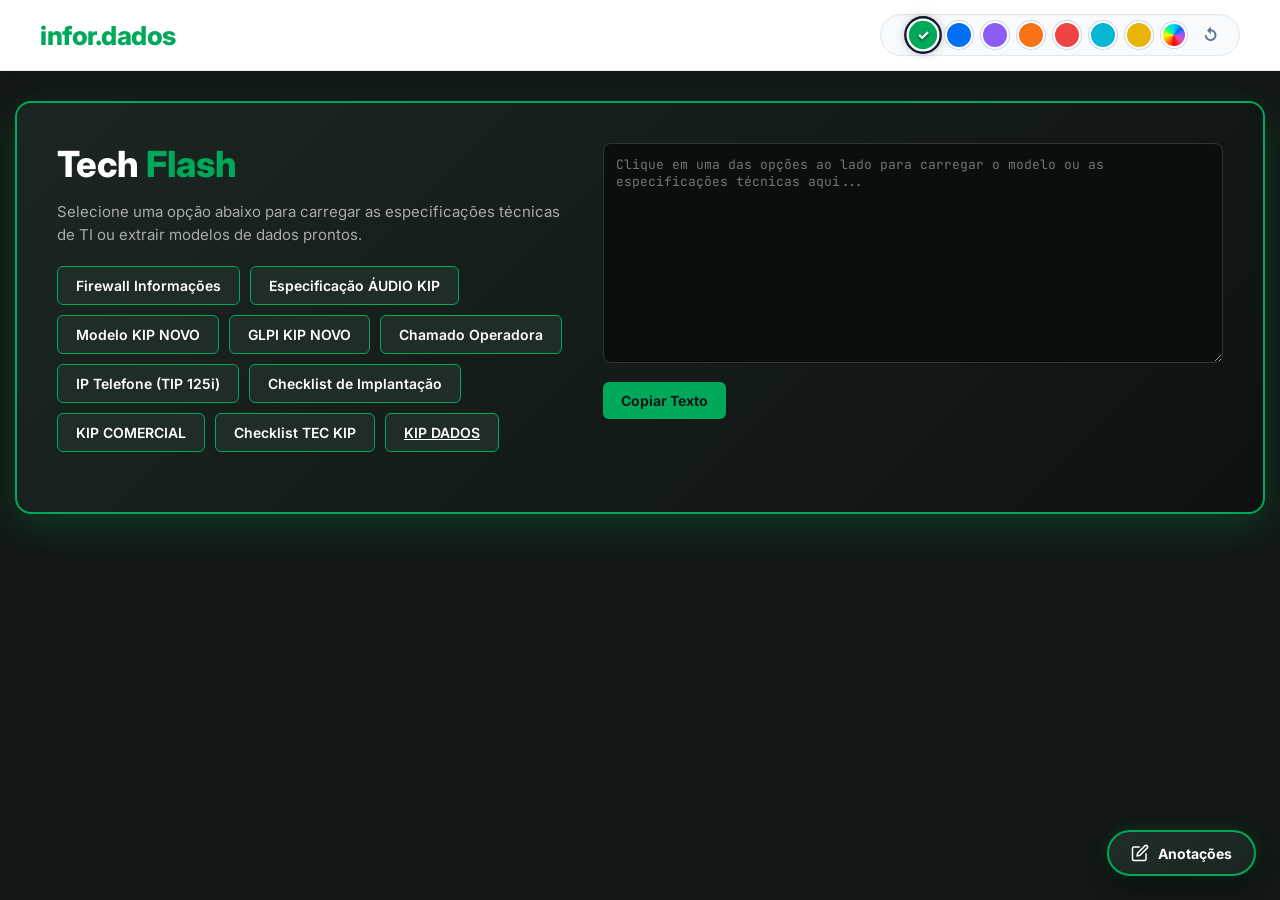
<file: UNIFICADO/index.html>
<!DOCTYPE html>
<html lang="pt-BR">

<head>
    <meta charset="UTF-8">
    <meta name="viewport" content="width=device-width, initial-scale=1.0">
    <title>Portal de Operações | infor.dados</title>
    <link rel="preconnect" href="https://fonts.googleapis.com">
    <link rel="preconnect" href="https://fonts.gstatic.com" crossorigin>
    <link
        href="https://fonts.googleapis.com/css2?family=Inter:wght@400;500;600;700;800&family=JetBrains+Mono:wght@400;500;600&display=swap"
        rel="stylesheet">

    <script>
        // Carrega o tema imediatamente para evitar qualquer piscada de cor (FOUC)
        (function () {
            try {
                const salvo = localStorage.getItem('infor_dados_tema');
                if (salvo) {
                    const dados = JSON.parse(salvo);
                    const r = document.documentElement.style;
                    if (dados.tipo === 'preset' && dados.valores) {
                        const v = dados.valores;
                        r.setProperty('--cor-primaria', v.primaria);
                        r.setProperty('--cor-primaria-rgb', v.rgb);
                        r.setProperty('--cor-destaque', v.destaque);
                        r.setProperty('--bg-body', v.body);
                        r.setProperty('--bg-card-ini', v.cardIni);
                        r.setProperty('--bg-card-fim', v.cardFim);
                        r.setProperty('--bg-botao', v.botao);
                        r.setProperty('--bg-input', v.input);
                    } else if (dados.tipo === 'custom' && dados.valores) {
                        const v = dados.valores;
                        for (const k in v) {
                            r.setProperty(k, v[k]);
                        }
                    }
                }
            } catch (e) { }
        })();
    </script>

    <link rel="stylesheet" href="style.css">

</head>

<body>

    <!-- CABEÇALHO -->
    <header>
        <div class="topo-inferior">
            <div class="logo-texto">infor.dados</div>

            <!-- CONTROLE DE CORES / TEMAS -->
            <div class="controle-tema">
                <span class="controle-tema-label"></span>
                <div class="lista-paletas">
                    <button type="button" class="btn-tema ativo" data-tema="verde" title="Verde Esmeralda (Padrão)"
                        style="background-color: #00a859;" onclick="selecionarTema('verde')"></button>
                    <button type="button" class="btn-tema" data-tema="azul" title="Azul Cibernético"
                        style="background-color: #0070f3;" onclick="selecionarTema('azul')"></button>
                    <button type="button" class="btn-tema" data-tema="roxo" title="Roxo Cyberpunk"
                        style="background-color: #8b5cf6;" onclick="selecionarTema('roxo')"></button>
                    <button type="button" class="btn-tema" data-tema="laranja" title="Laranja Sunset"
                        style="background-color: #f97316;" onclick="selecionarTema('laranja')"></button>
                    <button type="button" class="btn-tema" data-tema="vermelho" title="Vermelho Carmim"
                        style="background-color: #ef4444;" onclick="selecionarTema('vermelho')"></button>
                    <button type="button" class="btn-tema" data-tema="ciano" title="Ciano Matrix"
                        style="background-color: #06b6d4;" onclick="selecionarTema('ciano')"></button>
                    <button type="button" class="btn-tema" data-tema="dourado" title="Dourado Cyber"
                        style="background-color: #eab308;" onclick="selecionarTema('dourado')"></button>

                    <!-- Seletor de Qualquer Cor (Color Picker) -->
                    <div class="seletor-custom-wrapper" title="Escolha qualquer cor personalizada">
                        <div class="btn-custom-cor" id="btnCustomCor">
                            <input type="color" id="inputCorCustom" onchange="selecionarCorLivre(this.value)"
                                oninput="selecionarCorLivre(this.value)" value="#00a859">
                        </div>
                    </div>

                    <!-- Botão Reset -->
                    <button type="button" class="btn-reset-tema" title="Restaurar cor padrão"
                        onclick="selecionarTema('verde')">↺</button>
                </div>
            </div>
        </div>
    </header>

    <!-- BANNER COM PAINEL DE BOTÕES E EDITOR -->
    <div class="banner-principal">
        <div class="banner-texto">
            <h1>Tech<span> Flash</span></h1>
            <p>Selecione uma opção abaixo para carregar as especificações técnicas de TI ou extrair modelos de dados
                prontos.</p>

            <!-- Botões de Opções -->
            <div class="botoes-grid">
                <button onclick="carregarConteudo('firewall')">Firewall Informações</button>
                <button onclick="carregarConteudo('especificacoesAudioKip')">Especificação ÁUDIO KIP</button>
                <button onclick="carregarConteudo('kipNovo')">Modelo KIP NOVO</button>
                <button onclick="carregarConteudo('glpiKipNovo')">GLPI KIP NOVO</button>
                <button onclick="carregarConteudo('chamadoOperadora')">Chamado Operadora</button>
                <button onclick="carregarConteudo('idIpTelefone')">IP Telefone (TIP 125i)</button>
                <button onclick="carregarConteudo('checklist')">Checklist de Implantação</button>
                <button onclick="abrirChecklistKipComercial()" title="Abrir Checklist KIP Comercial no Google Docs">KIP
                    COMERCIAL</button>
                <button onclick="abrirChecklistKipTecnico()" title="Checklist KIP no Google Docs">Checklist TEC KIP
                </button>
                <button id="btnDadosKipDns"><a href="KIP DNS/index.html">KIP DADOS</a></button>
            </div>
        </div>

        <div class="painel-editor">
            <!-- Painel Especial para Chamados de Operadora (Campos Separados + Seleção de Entrada/Saída) -->
            <div id="painelOperadora" style="display: none;">
                <div class="seletor-tipo-chamado">
                    <button id="btnEntrada" class="ativo" onclick="selecionarTipo('entrada')">📥
                        ENTRADA</button>
                    <button id="btnSaida" onclick="selecionarTipo('saida')">📤 SAÍDA</button>
                </div>

                <div class="campo-grupo">
                    <label id="lblDestino" for="inputDestino">Número Alvo / Destino:</label>
                    <input type="text" id="inputDestino" placeholder="Ex: 1636258150">
                </div>

                <div class="campo-grupo">
                    <label id="lblOrigens" for="inputOrigens">Testes (Cole os dados brutos):</label>
                    <textarea id="inputOrigens" style="height: 120px;"
                        placeholder="Exemplo:&#10;16 99628-0832 tim 8h41&#10;16 99338-4116 vivo 8h42&#10;16 98823-6872 vivo 8h24"></textarea>
                </div>

                <div class="campo-grupo">
                    <label for="inputProblema">Problemas / Informações Complementares:</label>
                    <input type="text" id="inputProblema"
                        value="(Número não existe) | (Número digitado está incorreto) | (Ligação se encerra direto)">
                </div>
            </div>

            <!-- Editor Padrão (utilizado nos outros modelos) -->
            <div id="painelPadrao">
                <textarea id="editor"
                    placeholder="Clique em uma das opções ao lado para carregar o modelo ou as especificações técnicas aqui..."></textarea>
            </div>

            <div class="acoes-inferiores">
                <span id="msg" class="copied-msg">✓ Texto copiado com sucesso!</span>
                <div>
                    <button id="btnOrganizarOp" class="btn-formatar" style="display:none;"
                        onclick="gerarChamadoOperadora()">⚡ Gerar RLT Formatado</button>
                    <button class="btn-copiar" onclick="copiarTexto()">Copiar Texto</button>
                </div>
            </div>
        </div>
    </div>

    <!-- WIDGET FLUTUANTE DE ANOTAÇÕES (ABRE E FECHA QUANDO QUISER) -->
    <div id="widgetAnotacoesFlutuante">
        <!-- Botão Disparador Flutuante (FAB) -->
        <button type="button" id="btnToggleAnotacoes" class="btn-flutuante-anotacoes" onclick="togglePainelAnotacoes()"
            title="Abrir / Fechar Anotações Rápidas">
            <span class="icone-fab">
                <svg viewBox="0 0 24 24" aria-hidden="true">
                    <path d="M11 4H4a2 2 0 0 0-2 2v14a2 2 0 0 0 2 2h14a2 2 0 0 0 2-2v-7" />
                    <path d="M18.5 2.5a2.121 2.121 0 0 1 3 3L12 15l-4 1 1-4 9.5-9.5z" />
                </svg>
            </span>
            <span class="texto-fab">Anotações</span>
            <span id="badgeIndicadorAnotacoes" class="badge-indicador-conteudo" style="display: none;"
                title="Você tem anotações gravadas"></span>
        </button>

        <!-- Janela Flutuante -->
        <div id="janelaAnotacoesFlutuante" class="janela-flutuante-anotacoes">
            <div class="janela-anotacoes-header">
                <div class="janela-anotacoes-titulo">
                    <svg width="16" height="16" viewBox="0 0 24 24" fill="none" stroke="var(--cor-primaria)"
                        stroke-width="2" stroke-linecap="round" stroke-linejoin="round" aria-hidden="true">
                        <path d="M11 4H4a2 2 0 0 0-2 2v14a2 2 0 0 0 2 2h14a2 2 0 0 0 2-2v-7" />
                        <path d="M18.5 2.5a2.121 2.121 0 0 1 3 3L12 15l-4 1 1-4 9.5-9.5z" />
                    </svg>
                    <h3>Anotações</h3>
                    <span class="badge-status-salvo" id="badgeStatusSalvo">Salvo</span>
                    <div class="abas-notas">
                        <button type="button" class="aba-nota ativa" id="abaTxt" onclick="mudarAba('txt')"
                            title="Modo texto livre">Texto</button>
                        <button type="button" class="aba-nota" id="abaChk" onclick="mudarAba('chk')"
                            title="Modo checklist">Checklist</button>
                    </div>
                </div>
                <button type="button" class="btn-fechar-janela" onclick="fecharPainelAnotacoes()"
                    title="Fechar anotações (Esc)" style="margin-left:auto; flex-shrink:0;">✕</button>
            </div>

            <!-- Painel: Texto Livre -->
            <div class="janela-anotacoes-body" id="painelTextoNota">
                <textarea id="campoAnotacoes" class="campo-anotacoes-flutuante"
                    placeholder="Digite suas anotações do dia a dia (IPs, clientes, ramais, protocolos de suporte, testes)...&#10;&#10;Tudo é gravado automaticamente no seu navegador."></textarea>
            </div>

            <!-- Painel: Checklist -->
            <div class="janela-anotacoes-body painel-checklist" id="painelChecklistNota"
                style="padding:0; overflow:hidden;">
                <div class="checklist-adicionar">
                    <input type="text" id="inputNovaTask" placeholder="Cole uma lista ou digite e pressione Enter..."
                        onkeydown="if(event.key==='Enter') adicionarTaskChecklist()"
                        onpaste="onColarTaskChecklist(event)">
                    <button type="button" onclick="adicionarTaskChecklist()" title="Adicionar tarefa">+</button>
                </div>
                <div class="checklist-lista" id="listaChecklist">
                    <div class="checklist-vazio" id="checklistVazio">
                        <svg viewBox="0 0 24 24">
                            <circle cx="12" cy="12" r="9" />
                            <path d="M9 12l2 2 4-4" />
                        </svg>
                        <span>Nenhuma tarefa ainda.<br>Adicione uma acima.</span>
                    </div>
                </div>
                <div class="janela-anotacoes-footer" style="border-top: 1px solid rgba(255,255,255,0.07);">
                    <span id="contagemChecklist" style="font-size:11px; color:var(--cor-texto-sub);">0 tarefas</span>
                    <div class="acoes-flutuante-botoes">
                        <button type="button" class="btn-secundario-flutuante" onclick="limparConcluidasChecklist()"
                            title="Remover tarefas concluídas">Limpar Concluídas</button>
                    </div>
                </div>
            </div>

            <div class="janela-anotacoes-footer" id="footerTextoNota">
                <div class="anotacoes-meta-flutuante">
                    <span id="contagemAnotacoes">0 chars • 0 linhas</span>
                    <span id="ultimaModificacaoAnotacoes" class="ultima-modificacao"></span>
                </div>
                <div class="acoes-flutuante-botoes">
                    <button type="button" class="btn-secundario-flutuante" onclick="baixarAnotacoesTxt()"
                        title="Baixar .txt">↓ .txt</button>
                    <button type="button" class="btn-secundario-flutuante" id="btnLimparNota"
                        onclick="limparAnotacoes()" title="Limpar todas as anotações">Limpar</button>
                    <button type="button" class="btn-copiar-flutuante" onclick="copiarAnotacoes()">Copiar</button>
                </div>
            </div>
            <span id="msgAnotacoes" class="copied-msg-flutuante">✓ Copiado com sucesso!</span>
            <div class="resizer-anotacoes" title="Arraste para redimensionar" aria-label="Redimensionar anotações"
                onpointerdown="iniciarRedimensionamentoAnotacoes(event)"></div>
        </div>
    </div>

    <script src="script.js"></script>

</body>

</html>
</file>
<file: UNIFICADO/style.css>
:root {
    --cor-primaria: #00a859;
    --cor-primaria-rgb: 0, 168, 89;
    --cor-destaque: #00ff88;
    --bg-body: #121816;
    --bg-card-ini: #1b2622;
    --bg-card-fim: #0d1210;
    --bg-botao: #1f2c27;
    --bg-input: #0a0e0d;
    --borda-card: var(--cor-primaria);
    --borda-botao: var(--cor-primaria);
    --borda-input: #333333;
    --sombra-card: rgba(var(--cor-primaria-rgb), 0.2);
    --cor-texto: #ffffff;
    --cor-texto-sub: #aaaaaa;
}

* {
    box-sizing: border-box;
    margin: 0;
    padding: 0;
}

body {
    font-family: 'Inter', system-ui, -apple-system, BlinkMacSystemFont, 'Segoe UI', Roboto, sans-serif;
    background-color: var(--bg-body);
    color: var(--cor-texto);
    min-height: 100vh;
    transition: background-color 0.3s ease, color 0.3s ease;
}

/* --- CABEÇALHO MODERNO --- */
header {
    background-color: #ffffff;
    color: #333;
    padding: 0 40px;
    border-bottom: 1px solid #e2e8f0;
    box-shadow: 0 2px 10px rgba(0, 0, 0, 0.05);
}

.topo-inferior {
    display: flex;
    justify-content: space-between;
    align-items: center;
    min-height: 70px;
    gap: 20px;
    flex-wrap: wrap;
    padding: 10px 0;
}

.logo-texto {
    font-size: 26px;
    font-weight: 800;
    color: var(--cor-primaria);
    letter-spacing: -0.5px;
    display: flex;
    align-items: center;
    gap: 10px;
    transition: color 0.3s ease;
}

/* --- SELETOR DE CORES DO SISTEMA --- */
.controle-tema {
    display: inline-flex;
    align-items: center;
    gap: 12px;
    background: #f8fafc;
    padding: 6px 16px;
    border-radius: 9999px;
    border: 1px solid #e2e8f0;
    box-shadow: inset 0 1px 2px rgba(0, 0, 0, 0.03);
}

.controle-tema-label {
    font-size: 12px;
    font-weight: 700;
    color: #64748b;
    display: flex;
    align-items: center;
    gap: 6px;
    text-transform: uppercase;
    letter-spacing: 0.5px;
    user-select: none;
}

.lista-paletas {
    display: flex;
    align-items: center;
    gap: 8px;
}

.btn-tema {
    all: unset;
    width: 24px;
    height: 24px;
    border-radius: 50% !important;
    border: 2px solid #ffffff !important;
    box-shadow: 0 0 0 1px #cbd5e1;
    cursor: pointer;
    padding: 0 !important;
    margin: 0 !important;
    display: inline-flex;
    align-items: center;
    justify-content: center;
    transition: transform 0.2s cubic-bezier(0.34, 1.56, 0.64, 1), box-shadow 0.2s ease !important;
    position: relative;
}

.btn-tema:hover {
    transform: scale(1.22);
    box-shadow: 0 0 0 2px var(--cor-primaria), 0 3px 8px rgba(0, 0, 0, 0.2) !important;
    background-color: initial !important;
    color: initial !important;
}

.btn-tema.ativo {
    transform: scale(1.18);
    box-shadow: 0 0 0 2px #0f172a, 0 0 10px rgba(0, 0, 0, 0.35) !important;
}

.btn-tema.ativo::after {
    content: "✓";
    color: #ffffff;
    font-size: 12px;
    font-weight: 800;
    line-height: 1;
    text-shadow: 0 1px 2px rgba(0, 0, 0, 0.8);
}

/* Seletor Customizado (Color Picker) */
.seletor-custom-wrapper {
    position: relative;
    display: inline-flex;
    align-items: center;
}

.btn-custom-cor {
    width: 26px;
    height: 26px;
    border-radius: 50%;
    background: conic-gradient(from 180deg, #ff0000, #ff8800, #ffff00, #00ff88, #00d4ff, #0070f3, #a855f7, #ec4899, #ff0000);
    border: 2px solid #ffffff;
    box-shadow: 0 0 0 1px #cbd5e1;
    cursor: pointer;
    display: flex;
    align-items: center;
    justify-content: center;
    transition: transform 0.2s cubic-bezier(0.34, 1.56, 0.64, 1), box-shadow 0.2s ease;
    position: relative;
    overflow: hidden;
}

.btn-custom-cor:hover {
    transform: scale(1.22);
    box-shadow: 0 0 0 2px var(--cor-primaria), 0 3px 8px rgba(0, 0, 0, 0.2);
}

.btn-custom-cor.ativo {
    transform: scale(1.18);
    box-shadow: 0 0 0 2px #0f172a, 0 0 10px rgba(0, 0, 0, 0.35);
}

.btn-custom-cor.ativo::after {
    content: "★";
    color: #ffffff;
    font-size: 13px;
    font-weight: 900;
    line-height: 1;
    text-shadow: 0 1px 3px rgba(0, 0, 0, 0.9);
    pointer-events: none;
    position: absolute;
}

.btn-custom-cor input[type="color"] {
    position: absolute;
    top: -10px;
    left: -10px;
    width: 50px;
    height: 50px;
    opacity: 0;
    cursor: pointer;
    border: none;
}

.btn-reset-tema {
    all: unset;
    width: 26px;
    height: 26px;
    border-radius: 50% !important;
    color: #64748b;
    font-size: 16px;
    font-weight: bold;
    cursor: pointer;
    display: inline-flex;
    align-items: center;
    justify-content: center;
    transition: transform 0.25s ease, color 0.2s ease, background 0.2s ease !important;
    margin-left: 2px !important;
}

.btn-reset-tema:hover {
    color: #0f172a !important;
    background: #e2e8f0 !important;
    transform: rotate(-180deg) !important;
}

/* --- BANNER PRINCIPAL --- */
.banner-principal {
    max-width: 1250px;
    margin: 30px auto;
    background: linear-gradient(135deg, var(--bg-card-ini) 0%, var(--bg-card-fim) 100%);
    border: 2px solid var(--borda-card);
    border-radius: 16px;
    padding: 40px;
    display: flex;
    gap: 30px;
    align-items: flex-start;
    box-shadow: 0 12px 35px var(--sombra-card);
    transition: background 0.3s ease, border-color 0.3s ease, box-shadow 0.3s ease;
}

.banner-texto {
    flex: 1;
}

.banner-texto h1 {
    font-size: 36px;
    color: #fff;
    margin-bottom: 15px;
    line-height: 1.2;
    font-weight: 800;
}

.banner-texto h1 span {
    color: var(--cor-primaria);
    transition: color 0.3s ease;
}

.banner-texto p {
    color: var(--cor-texto-sub);
    font-size: 15px;
    margin-bottom: 20px;
    line-height: 1.5;
}

/* Área de Ações e Botões */
.botoes-grid {
    display: flex;
    gap: 10px;
    flex-wrap: wrap;
    margin-bottom: 20px;
}

button {
    background-color: var(--bg-botao);
    color: #fff;
    border: 1px solid var(--borda-botao);
    padding: 10px 18px;
    border-radius: 6px;
    cursor: pointer;
    font-size: 14px;
    font-weight: 600;
    font-family: inherit;
    transition: background-color 0.2s, color 0.2s, border-color 0.2s, transform 0.15s, box-shadow 0.15s;
}

button:hover {
    background-color: var(--cor-primaria);
    color: var(--bg-body);
    transform: translateY(-1px);
    box-shadow: 0 4px 12px rgba(var(--cor-primaria-rgb), 0.3);
}

button:active {
    transform: translateY(0);
}

/* Estilos dos Formulários Especiais */
.painel-editor {
    flex: 1.2;
    width: 100%;
}

.campo-grupo {
    margin-bottom: 12px;
}

.campo-grupo label {
    display: block;
    font-size: 13px;
    color: var(--cor-destaque);
    margin-bottom: 5px;
    font-weight: 600;
    transition: color 0.3s ease;
}

input[type="text"],
textarea {
    width: 100%;
    background-color: var(--bg-input);
    color: var(--cor-destaque);
    border: 1px solid var(--borda-input);
    border-radius: 8px;
    padding: 12px;
    font-family: 'JetBrains Mono', 'Courier New', Courier, monospace;
    font-size: 13px;
    transition: background-color 0.3s ease, border-color 0.2s ease, color 0.3s ease, box-shadow 0.2s ease;
}

input[type="text"]:focus,
textarea:focus {
    border-color: var(--cor-primaria);
    box-shadow: 0 0 12px rgba(var(--cor-primaria-rgb), 0.35);
    outline: none;
}

textarea {
    height: 220px;
    resize: vertical;
}

.seletor-tipo-chamado {
    display: flex;
    gap: 10px;
    margin-bottom: 15px;
    background: var(--bg-input);
    padding: 10px;
    border-radius: 8px;
    border: 1px solid var(--borda-botao);
    transition: background-color 0.3s ease, border-color 0.3s ease;
}

.seletor-tipo-chamado button {
    flex: 1;
    padding: 8px;
    font-size: 13px;
    background: var(--bg-botao);
    border-color: var(--borda-botao);
}

.seletor-tipo-chamado button.ativo {
    background-color: var(--cor-primaria);
    color: var(--bg-body);
    border-color: var(--cor-destaque);
    font-weight: 700;
}

.acoes-inferiores {
    display: flex;
    justify-content: space-between;
    align-items: center;
    margin-top: 15px;
    gap: 10px;
}

.btn-formatar {
    background-color: var(--bg-botao);
    color: var(--cor-destaque);
    border: 1px solid var(--cor-destaque);
}

.btn-formatar:hover {
    background-color: var(--cor-destaque);
    color: var(--bg-body);
}

.btn-copiar {
    background-color: var(--cor-primaria);
    color: var(--bg-body);
    border: none;
    font-weight: bold;
}

.btn-copiar:hover {
    filter: brightness(1.15);
    color: #fff;
}

.copied-msg {
    color: var(--cor-destaque);
    font-size: 13px;
    font-weight: bold;
    display: none;
    transition: color 0.3s ease;
}

/* =================================================== */
/* --- WIDGET FLUTUANTE DE ANOTAÇÕES (DRAWER / FAB) --- */
/* =================================================== */
#widgetAnotacoesFlutuante {
    position: fixed;
    bottom: 24px;
    right: 24px;
    z-index: 9999;
    font-family: 'Inter', system-ui, sans-serif;
}

/* Botão Flutuante (FAB) */
.btn-flutuante-anotacoes {
    all: unset;
    display: flex;
    align-items: center;
    gap: 9px;
    background: linear-gradient(135deg, var(--bg-botao) 0%, var(--bg-card-ini) 100%);
    color: #ffffff;
    border: 2px solid var(--borda-botao);
    padding: 12px 22px;
    border-radius: 9999px;
    cursor: pointer;
    font-size: 14px;
    font-weight: 700;
    box-shadow: 0 10px 25px rgba(0, 0, 0, 0.45), 0 0 15px rgba(var(--cor-primaria-rgb), 0.25);
    transition: all 0.25s cubic-bezier(0.34, 1.56, 0.64, 1);
    position: relative;
    user-select: none;
}

.btn-flutuante-anotacoes:hover {
    background: var(--cor-primaria);
    color: var(--bg-body);
    transform: translateY(-3px) scale(1.04);
    box-shadow: 0 14px 32px rgba(0, 0, 0, 0.55), 0 0 25px rgba(var(--cor-primaria-rgb), 0.5);
    border-color: var(--cor-destaque);
}

.btn-flutuante-anotacoes:active {
    transform: translateY(0) scale(0.98);
}

.btn-flutuante-anotacoes .icone-fab {
    width: 18px;
    height: 18px;
    display: flex;
    align-items: center;
    justify-content: center;
    flex-shrink: 0;
}

.btn-flutuante-anotacoes .icone-fab svg {
    width: 18px;
    height: 18px;
    fill: none;
    stroke: currentColor;
    stroke-width: 2;
    stroke-linecap: round;
    stroke-linejoin: round;
}

.badge-indicador-conteudo {
    width: 10px;
    height: 10px;
    background-color: var(--cor-destaque);
    border-radius: 50%;
    position: absolute;
    top: 2px;
    right: 4px;
    box-shadow: 0 0 8px var(--cor-destaque);
    border: 2px solid var(--bg-body);
}

/* Janela Flutuante */
.janela-flutuante-anotacoes {
    position: fixed;
    bottom: 84px;
    right: 24px;
    width: 440px;
    max-width: calc(100vw - 36px);
    height: 480px;
    max-height: calc(100vh - 110px);
    background: linear-gradient(145deg, var(--bg-card-ini) 0%, var(--bg-card-fim) 100%);
    border: 2px solid var(--borda-card);
    border-radius: 18px;
    box-shadow: 0 25px 60px rgba(0, 0, 0, 0.75), 0 0 35px var(--sombra-card);
    display: flex;
    flex-direction: column;
    overflow: hidden;
    backdrop-filter: blur(12px);
    opacity: 0;
    visibility: hidden;
    transform: translateY(22px) scale(0.95);
    transition: opacity 0.25s ease, transform 0.25s cubic-bezier(0.16, 1, 0.3, 1), visibility 0.25s ease;
    pointer-events: none;
}

.janela-flutuante-anotacoes.aberta {
    opacity: 1;
    visibility: visible;
    transform: translateY(0) scale(1);
    pointer-events: auto;
}

/* Cabeçalho da Janela */
.janela-anotacoes-header {
    padding: 14px 18px;
    background: rgba(0, 0, 0, 0.28);
    border-bottom: 1px solid rgba(255, 255, 255, 0.08);
    display: flex;
    justify-content: space-between;
    align-items: center;
}

.janela-anotacoes-titulo {
    display: flex;
    align-items: center;
    gap: 9px;
}

.janela-anotacoes-titulo h3 {
    font-size: 15px;
    font-weight: 700;
    color: #ffffff;
    margin: 0;
    letter-spacing: -0.2px;
}

.badge-status-salvo {
    font-size: 10px;
    font-weight: 600;
    color: var(--cor-destaque);
    background: rgba(var(--cor-primaria-rgb), 0.15);
    border: 1px solid rgba(var(--cor-primaria-rgb), 0.3);
    padding: 2px;
    border-radius: 9999px;
    display: inline-flex;
    align-items: center;
    gap: 2px;
    transition: opacity 0.3s ease, transform 0.2s ease;
}

.btn-fechar-janela {
    all: unset;
    width: 28px;
    height: 28px;
    border-radius: 50%;
    background: rgba(255, 255, 255, 0.08);
    color: #94a3b8;
    font-size: 13px;
    font-weight: bold;
    display: flex;
    align-items: center;
    justify-content: center;
    cursor: pointer;
    transition: background 0.2s, color 0.2s, transform 0.2s;
}

.btn-fechar-janela:hover {
    background: rgba(239, 68, 68, 0.3);
    color: #ef4444;
    transform: scale(1.1);
}

/* Corpo / Editor */
.janela-anotacoes-body {
    flex: 1;
    padding: 14px 16px;
    display: flex;
    flex-direction: column;
    min-height: 0;
    position: relative;
}

.campo-anotacoes-flutuante {
    width: 100%;
    height: 100%;
    background-color: var(--bg-input);
    color: var(--cor-destaque);
    border: 1px solid var(--borda-input);
    border-radius: 10px;
    padding: 12px 14px;
    font-family: 'JetBrains Mono', 'Courier New', monospace;
    font-size: 13px;
    line-height: 1.55;
    resize: none;
    transition: border-color 0.2s ease, box-shadow 0.2s ease;
    box-sizing: border-box;
}

.campo-anotacoes-flutuante:focus {
    border-color: var(--cor-primaria);
    box-shadow: 0 0 14px rgba(var(--cor-primaria-rgb), 0.3);
    outline: none;
}

/* Rodapé da Janela */
.janela-anotacoes-footer {
    padding: 12px 16px;
    background: rgba(0, 0, 0, 0.22);
    border-top: 1px solid rgba(255, 255, 255, 0.08);
    display: flex;
    justify-content: space-between;
    align-items: center;
    gap: 10px;
    flex-wrap: wrap;
}

.anotacoes-meta-flutuante {
    font-size: 11px;
    color: var(--cor-texto-sub);
    display: flex;
    flex-direction: column;
    gap: 2px;
}

.acoes-flutuante-botoes {
    display: flex;
    align-items: center;
    gap: 6px;
    margin-left: auto;
}

.btn-secundario-flutuante {
    all: unset;
    padding: 6px 11px;
    font-size: 12px;
    font-weight: 600;
    color: var(--cor-texto-sub);
    background: rgba(255, 255, 255, 0.06);
    border: 1px solid rgba(255, 255, 255, 0.14);
    border-radius: 6px;
    cursor: pointer;
    transition: all 0.2s;
}

.btn-secundario-flutuante:hover {
    background: rgba(255, 255, 255, 0.14);
    color: #ffffff;
    border-color: rgba(255, 255, 255, 0.28);
}

.btn-copiar-flutuante {
    all: unset;
    padding: 6px 14px;
    font-size: 12px;
    font-weight: 700;
    color: var(--bg-body);
    background-color: var(--cor-primaria);
    border-radius: 6px;
    cursor: pointer;
    transition: filter 0.2s, transform 0.15s;
}

.btn-copiar-flutuante:hover {
    filter: brightness(1.18);
    transform: translateY(-1px);
}

.copied-msg-flutuante {
    display: none;
    text-align: center;
    background: var(--cor-primaria);
    color: var(--bg-body);
    font-size: 12px;
    font-weight: 700;
    padding: 6px;
    width: 100%;
}

/* --- SISTEMA DE ABAS (TEXTO / CHECKLIST) --- */
.abas-notas {
    display: flex;
    align-items: center;
    gap: 4px;
    margin-left: 12px;
}

.aba-nota {
    all: unset;
    font-size: 11px;
    font-weight: 600;
    padding: 5px;
    border-radius: 6px;
    cursor: pointer;
    color: var(--cor-texto-sub);
    background: rgba(255, 255, 255, 0.05);
    border: 1px solid rgba(255, 255, 255, 0.1);
    transition: all 0.18s ease;
}

.aba-nota:hover {
    color: #fff;
    background: rgba(255, 255, 255, 0.1);
}

.aba-nota.ativa {
    background: var(--cor-primaria);
    color: var(--bg-body);
    border-color: var(--cor-primaria);
}

/* --- PAINEL CHECKLIST --- */
.painel-checklist {
    display: none;
    flex-direction: column;
    width: 100%;
    height: 100%;
    gap: 0;
}

.painel-checklist.visivel {
    display: flex;
}

.checklist-adicionar {
    display: flex;
    gap: 8px;
    padding: 10px 14px;
    background: rgba(0, 0, 0, 0.18);
    border-bottom: 1px solid rgba(255, 255, 255, 0.07);
    flex-shrink: 0;
}

.checklist-adicionar input {
    flex: 1;
    background: var(--bg-input);
    color: var(--cor-destaque);
    border: 1px solid var(--borda-input);
    border-radius: 7px;
    padding: 7px 12px;
    font-family: 'JetBrains Mono', monospace;
    font-size: 12.5px;
    outline: none;
    transition: border-color 0.2s;
}

.checklist-adicionar input:focus {
    border-color: var(--cor-primaria);
    box-shadow: 0 0 8px rgba(var(--cor-primaria-rgb), 0.25);
}

.checklist-adicionar button {
    all: unset;
    background: var(--cor-primaria);
    color: var(--bg-body);
    font-size: 18px;
    font-weight: 700;
    width: 32px;
    height: 32px;
    border-radius: 7px;
    cursor: pointer;
    display: flex;
    align-items: center;
    justify-content: center;
    flex-shrink: 0;
    transition: filter 0.2s, transform 0.15s;
}

.checklist-adicionar button:hover {
    filter: brightness(1.2);
    transform: scale(1.06);
}

.checklist-lista {
    flex: 1;
    overflow-y: auto;
    padding: 10px 14px;
    display: flex;
    flex-direction: column;
    gap: 7px;
    min-height: 0;
}

.checklist-lista::-webkit-scrollbar {
    width: 5px;
}

.checklist-lista::-webkit-scrollbar-track {
    background: transparent;
}

.checklist-lista::-webkit-scrollbar-thumb {
    background: rgba(var(--cor-primaria-rgb), 0.35);
    border-radius: 5px;
}

.checklist-item {
    display: flex;
    align-items: center;
    gap: 10px;
    padding: 9px 12px;
    background: rgba(255, 255, 255, 0.04);
    border: 1px solid rgba(255, 255, 255, 0.07);
    border-radius: 9px;
    cursor: pointer;
    user-select: none;
    touch-action: none;
    transition: background 0.15s, border-color 0.15s, opacity 0.15s ease, transform 0.15s ease, box-shadow 0.15s ease;
}

.checklist-item.segurando {
    opacity: 0.55;
    transform: scale(1.015);
    box-shadow: 0 6px 16px rgba(0, 0, 0, 0.35);
    cursor: grabbing;
}

.checklist-item.flutuando {
    position: fixed;
    z-index: 10000;
    margin: 0;
    opacity: 0.96;
    transform: scale(1.03) rotate(-1deg);
    box-shadow: 0 18px 38px rgba(0, 0, 0, 0.5);
    pointer-events: none;
    cursor: grabbing;
    transition: none;
}

.checklist-placeholder {
    border: 2px dashed var(--cor-primaria);
    border-radius: 9px;
    background: rgba(var(--cor-primaria-rgb), 0.08);
    flex-shrink: 0;
}

.checklist-drag-handle {
    flex-shrink: 0;
    width: 22px;
    height: 22px;
    display: flex;
    align-items: center;
    justify-content: center;
    border-radius: 6px;
    color: rgba(255, 255, 255, 0.45);
    cursor: grab;
    touch-action: none;
    user-select: none;
    opacity: 0.75;
    transition: color 0.15s, background 0.15s, opacity 0.15s;
}

.checklist-drag-handle:hover {
    color: var(--cor-destaque);
    background: rgba(var(--cor-primaria-rgb), 0.12);
    opacity: 1;
}

.checklist-drag-handle:active {
    cursor: grabbing;
}

.checklist-item.editando .checklist-drag-handle {
    display: none;
}

.checklist-item:hover {
    background: rgba(255, 255, 255, 0.07);
    border-color: rgba(var(--cor-primaria-rgb), 0.25);
}

.checklist-item.concluida {
    background: rgba(var(--cor-primaria-rgb), 0.06);
    border-color: rgba(var(--cor-primaria-rgb), 0.2);
}

.checklist-item.editando {
    background: rgba(var(--cor-primaria-rgb), 0.12);
    border-color: rgba(var(--cor-primaria-rgb), 0.45);
}

.checklist-edit-input {
    flex: 1;
    width: 100%;
    min-width: 0;
    background-color: var(--bg-input);
    color: var(--cor-destaque);
    border: 1px solid var(--cor-primaria);
    border-radius: 7px;
    padding: 7px 10px;
    font-family: 'JetBrains Mono', monospace;
    font-size: 13px;
    outline: none;
    box-sizing: border-box;
}

.checklist-edit-input:focus {
    box-shadow: 0 0 10px rgba(var(--cor-primaria-rgb), 0.35);
}

.checklist-bolinha {
    width: 18px;
    height: 18px;
    border-radius: 50%;
    border: 2px solid rgba(255, 255, 255, 0.25);
    background: transparent;
    display: flex;
    align-items: center;
    justify-content: center;
    flex-shrink: 0;
    transition: all 0.2s ease;
}

.checklist-item.concluida .checklist-bolinha {
    background: var(--cor-primaria);
    border-color: var(--cor-primaria);
}

.checklist-bolinha svg {
    width: 10px;
    height: 10px;
    stroke: var(--bg-body);
    stroke-width: 2.5;
    stroke-linecap: round;
    stroke-linejoin: round;
    fill: none;
    opacity: 0;
    transform: scale(0.5);
    transition: opacity 0.18s, transform 0.2s cubic-bezier(0.34, 1.56, 0.64, 1);
}

.checklist-item.concluida .checklist-bolinha svg {
    opacity: 1;
    transform: scale(1);
}

.checklist-texto {
    flex: 1;
    font-size: 13px;
    font-family: 'JetBrains Mono', monospace;
    color: var(--cor-destaque);
    transition: color 0.2s, opacity 0.2s;
    word-break: break-word;
}

.checklist-item.concluida .checklist-texto {
    text-decoration: line-through;
    opacity: 0.45;
    color: var(--cor-texto-sub);
}

.btn-remover-item {
    all: unset;
    width: 22px;
    height: 22px;
    border-radius: 50%;
    background: rgba(239, 68, 68, 0);
    color: #64748b;
    font-size: 13px;
    display: flex;
    align-items: center;
    justify-content: center;
    cursor: pointer;
    flex-shrink: 0;
    opacity: 0;
    transition: all 0.15s;
}

.checklist-item:hover .btn-remover-item {
    opacity: 1;
    background: rgba(239, 68, 68, 0.12);
    color: #ef4444;
}

.btn-remover-item:hover {
    background: rgba(239, 68, 68, 0.25) !important;
    transform: scale(1.1);
}

.btn-editar-item {
    all: unset;
    width: 22px;
    height: 22px;
    border-radius: 50%;
    background: rgba(0, 168, 89, 0);
    color: #64748b;
    font-size: 13px;
    display: flex;
    align-items: center;
    justify-content: center;
    cursor: pointer;
    flex-shrink: 0;
    opacity: 0;
    transition: all 0.15s;
}

.checklist-item:hover .btn-remover-item,
.checklist-item:hover .btn-editar-item {
    opacity: 1;
}

.checklist-item:hover .btn-editar-item {
    background: rgba(var(--cor-primaria-rgb), 0.12);
    color: var(--cor-primaria);
}

.btn-editar-item:hover {
    background: rgba(var(--cor-primaria-rgb), 0.25) !important;
    transform: scale(1.1);
}

.checklist-vazio {
    display: flex;
    flex-direction: column;
    align-items: center;
    justify-content: center;
    flex: 1;
    gap: 10px;
    color: var(--cor-texto-sub);
    font-size: 13px;
    opacity: 0.6;
    text-align: center;
    padding: 20px;
}

.checklist-vazio svg {
    width: 36px;
    height: 36px;
    stroke: currentColor;
    fill: none;
    stroke-width: 1.5;
    stroke-linecap: round;
    stroke-linejoin: round;
    opacity: 0.5;
}

.janela-flutuante-anotacoes {
    position: fixed;
    bottom: 24px;
    right: 24px;
    width: 320px;
    height: 480px;
    min-width: 300px;
    min-height: 300px;
    max-width: 720px;
    max-height: 760px;
}

.resizer-anotacoes {
    position: absolute;
    right: 0;
    bottom: 0;
    width: 26px;
    height: 26px;
    cursor: nwse-resize;
    touch-action: none;
    z-index: 3;
}

.resizer-anotacoes::before,
.resizer-anotacoes::after {
    content: "";
    position: absolute;
    background: rgba(255, 255, 255, 0.45);
}

.resizer-anotacoes::before {
    right: 4px;
    bottom: 4px;
    width: 16px;
    height: 2px;
    transform: rotate(45deg);
    transform-origin: right bottom;
}

.resizer-anotacoes::after {
    right: 4px;
    bottom: 4px;
    width: 2px;
    height: 16px;
    transform: rotate(45deg);
    transform-origin: right bottom;
}

body.redimensionando-anotacoes,
body.redimensionando-anotacoes * {
    cursor: nwse-resize !important;
    user-select: none !important;
}

#btnDadosKipDns a {
    color: white;
}
</file>
